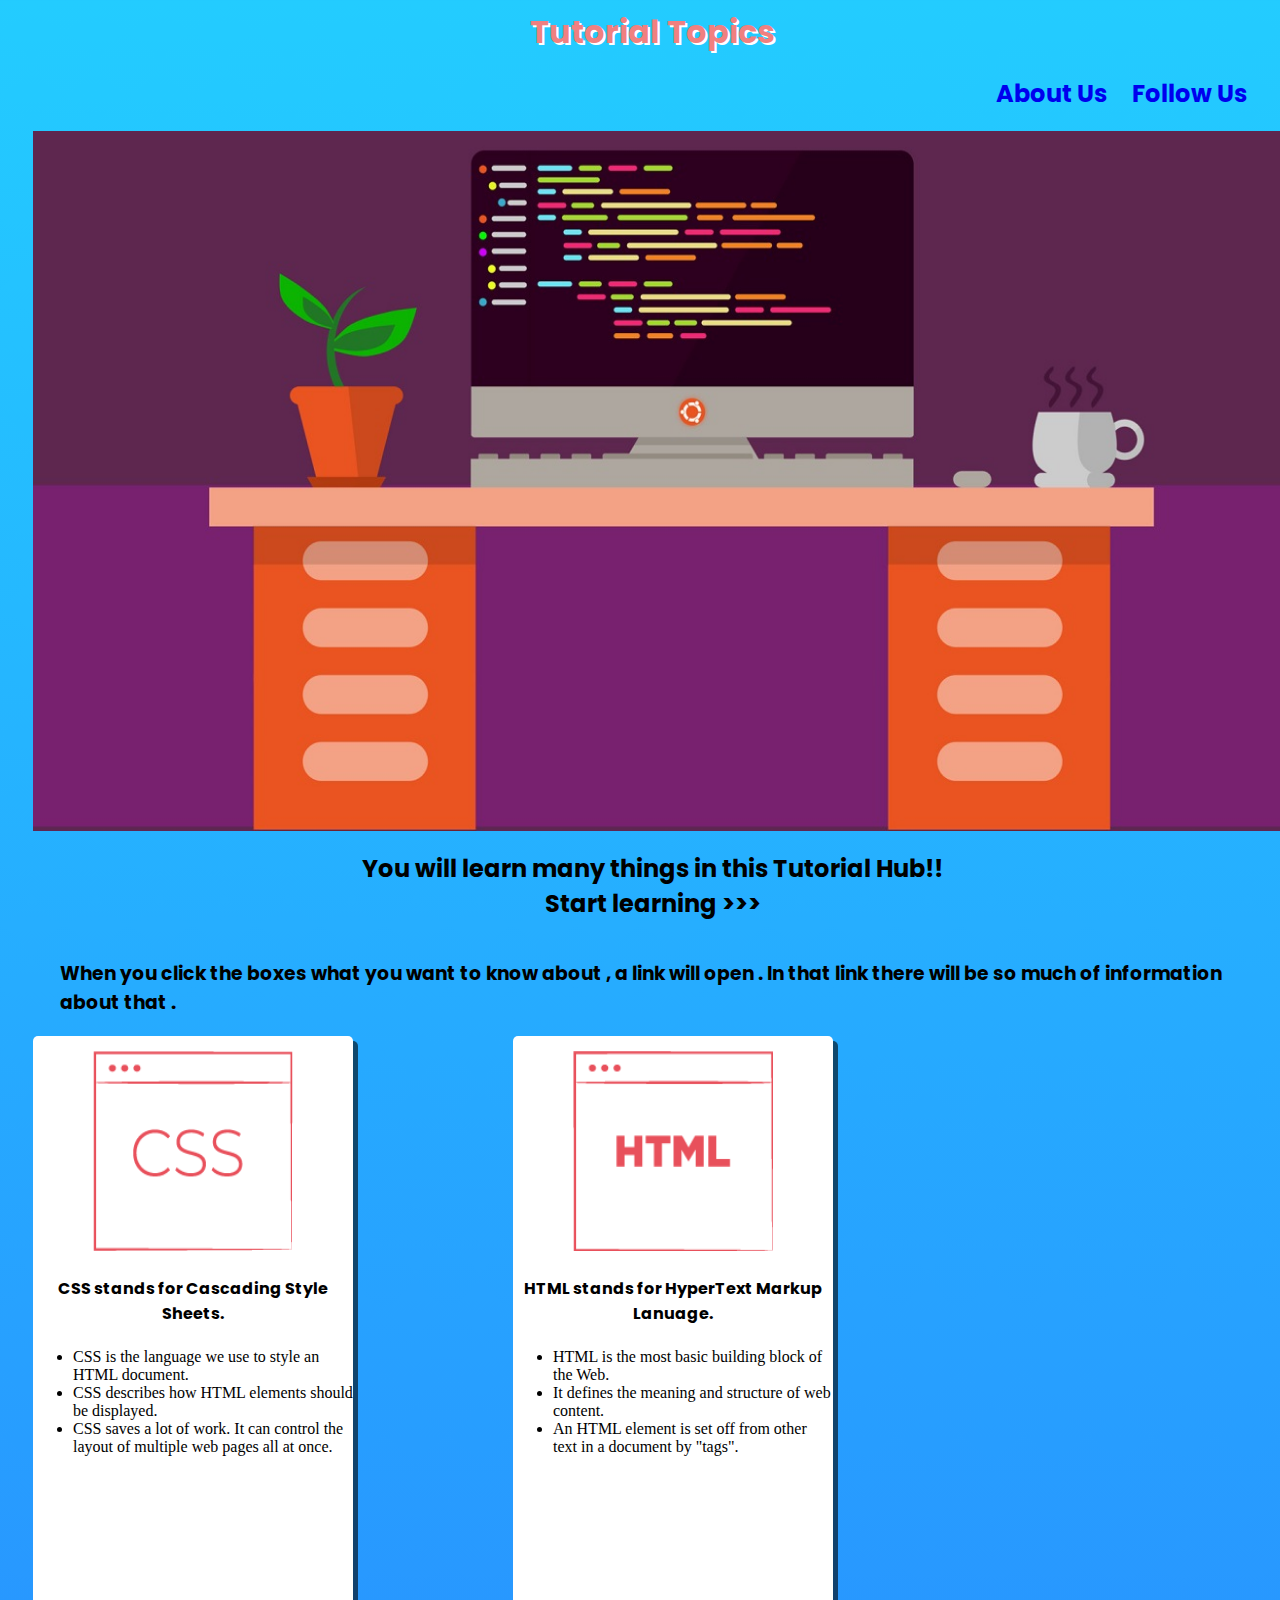
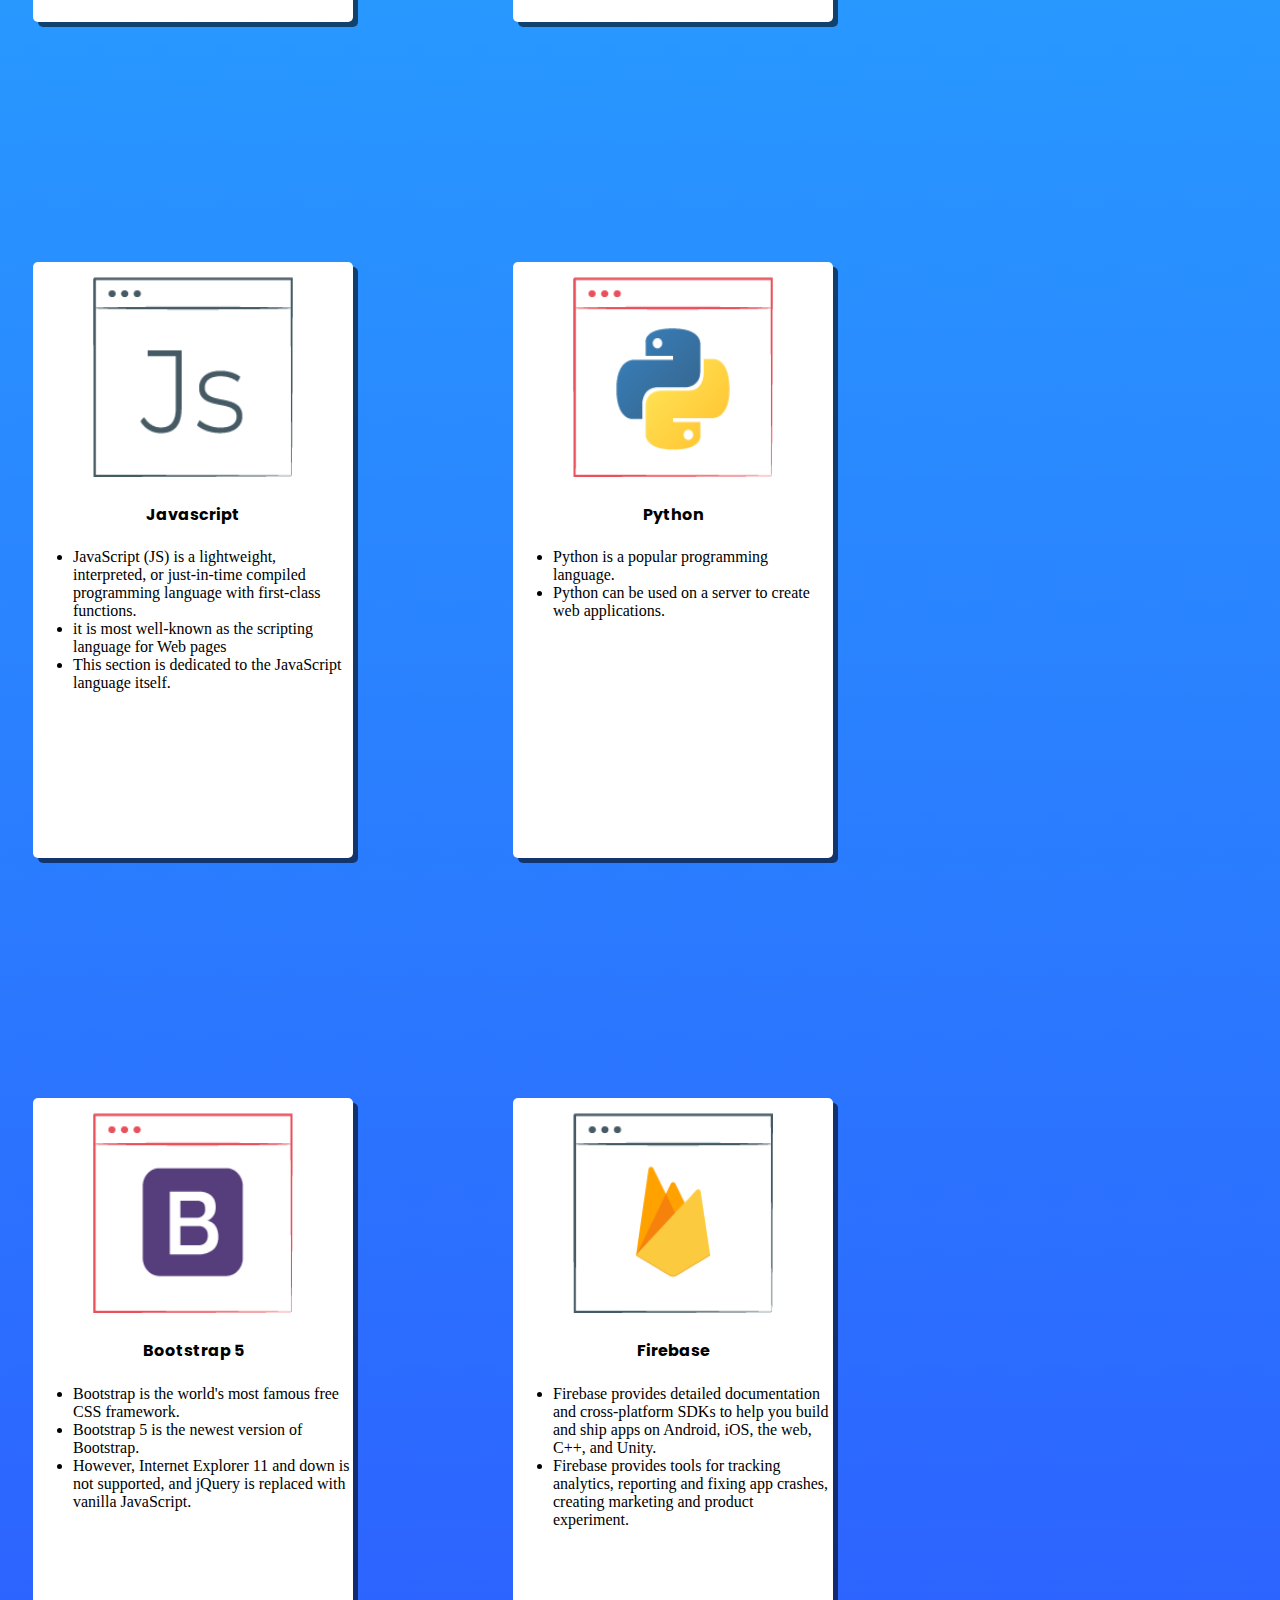
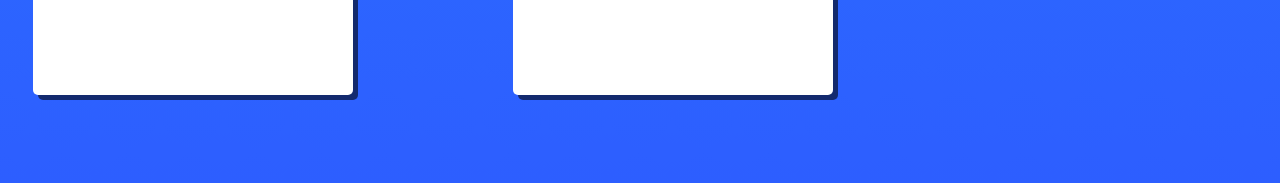
<file: index.html>
<!DOCTYPE html>
<html lang="en">
  <head>
    <title>Coding Tutorial</title>
    <link
      href="https://fonts.googleapis.com/css2?family=Fredoka:wght@600&family=Kanit:wght@100&family=Lobster&family=Montserrat:wght@300&family=Nunito:ital,wght@1,300&family=Poppins:wght@400;500;700&family=Roboto+Slab&family=Titillium+Web:ital@1&display=swap"
      rel="stylesheet"
    />
    <link rel="stylesheet" href="style.css" />
  </head>
  <body>
      <h1 class="title"><center>Tutorial Topics</center></h1>
    </div>
    <div class="afad">
      <a href="about.html" class="afa"><h2>About Us</h2></a>
      <a href="followus.html" class="afa"><h2>Follow Us</h2></a>
    </div>

    <img src="wallpaper.jpg" width="1300" height="700">

    <h2><center>You will learn many things in this Tutorial Hub!!<br>
    Start learning >>></center></h2>
    <h3 class="gt">When you click the boxes what you want to know about , a link will open . In that link there will be so much of information about that . </h3>

    <section class="fd">
      <div class="container">
        <a href="https://developer.mozilla.org/en-US/docs/Web/CSS"
          ><center>
            <img src="css.png" width="200px" height="200px" />
          </center>
        </a>
        <p>
          <h4><center>CSS stands for Cascading Style Sheets.</center></h4>
        </p>
        <ul>
          <li>CSS is the language we use to style an HTML document.</li>
          <li>CSS describes how HTML elements should be displayed.</li>
          <li>
            CSS saves a lot of work. It can control the layout of multiple web
            pages all at once.
          </li>
        </ul>
      </div>

      <div class="container">
        <a href="https://developer.mozilla.org/en-US/docs/Web/HTML"
          ><center>
            <img src="html.png" width="200px" height="200px" />
          </center>
        </a>
        <p>
          <h4><center>HTML stands for HyperText Markup Lanuage.</center></h4>
        </p>
        <ul>
          <li>HTML is the most basic building block of the Web.</li>
          <li>It defines the meaning and structure of web content.</li>
          <li>
            An HTML element is set off from other text in a document by "tags".
          </li>
        </ul>
      </div>

      <div class="container">
        <a href="https://developer.mozilla.org/en-US/docs/Web/JAVASCRIPT"
          ><center>
            <img src="javascript.png" width="200px" height="200px" />
          </center>
        </a>
        <p>
          <h4><center>Javascript</center></h4>
        </p>
        <ul>
          <li>
            JavaScript (JS) is a lightweight, interpreted, or just-in-time
            compiled programming language with first-class functions.
          </li>
          <li>it is most well-known as the scripting language for Web pages</li>
          <li>This section is dedicated to the JavaScript language itself.</li>
        </ul>
      </div>

      <div class="container">
        <a href="https://www.w3schools.com/python/"
          ><center>
            <img src="python.png" width="200px" height="200px" />
          </center>
        </a>
        <p>
          <h4><center>Python</center></h4>
        </p>
        <ul>
          <li>Python is a popular programming language.</li>
          <li>Python can be used on a server to create web applications.</li>
        </ul>
      </div>

      <div class="container">
        <a href="https://www.w3schools.com/bootstrap/bootstrap_ver.asp"
          ><center>
            <img src="bootstrap.png" width="200px" height="200px" />
          </center>
        </a>
        <p>
          <h4><center>Bootstrap 5</center></h4>
        </p>
        <ul>
          <li>Bootstrap is the world's most famous free CSS framework.</li>
          <li>Bootstrap 5 is the newest version of Bootstrap.</li>
          <li>
            However, Internet Explorer 11 and down is not supported, and jQuery
            is replaced with vanilla JavaScript.
          </li>
        </ul>
      </div>

      <div class="container">
        <a href="https://developer.mozilla.org/en-US/docs/Web/HTML"
          ><center>
            <img src="firebase.png" width="200px" height="200px" />
          </center>
        </a>
        <p>
          <h4><center>Firebase</center></h4>
        </p>
        <ul>
          <li>
            Firebase provides detailed documentation and cross-platform SDKs to
            help you build and ship apps on Android, iOS, the web, C++, and
            Unity.
          </li>
          <li>
            Firebase provides tools for tracking analytics, reporting and fixing
            app crashes, creating marketing and product experiment.
          </li>
        </ul>
      </div>
    </section>
  </body>
</html>
</file>
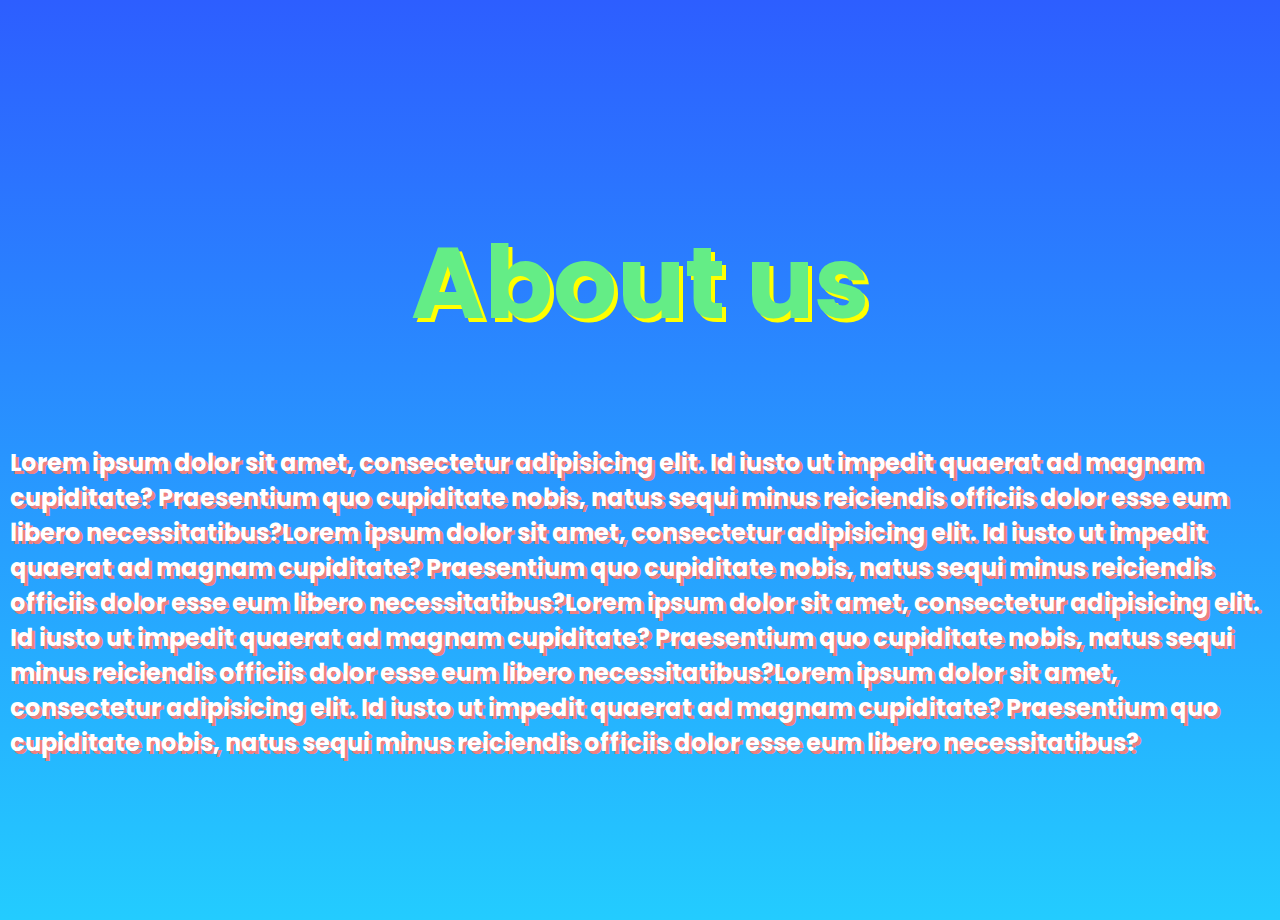
<file: about.html>
<!DOCTYPE html>
<head>
  <link
      href="https://fonts.googleapis.com/css2?family=Fredoka:wght@600&family=Kanit:wght@100&family=Lobster&family=Montserrat:wght@300&family=Nunito:ital,wght@1,300&family=Poppins:wght@400;500;700&family=Roboto+Slab&family=Titillium+Web:ital@1&display=swap"
      rel="stylesheet"
    />
<style>
    body {
      height: 100vh;
      display: flex;
      justify-content: center;
      background: linear-gradient( rgb(45, 94, 255), rgb(35, 204, 255));
      overflow: hidden;
      flex-direction: column;
      margin: 10px;
    }
  
    h1 {
      font-family: "Poppins", sans-serif;
      color: rgb(100, 237, 134);
      text-shadow: 4px 4px yellow;
      font-size: 100px;
    }

    h2 {
      font-family: "Poppins", sans-serif;
      color: #fff;
      text-shadow: 3px 3px lightcoral;
    }
  </style>
</head>
<body>
  
<center><h1>About us</h1>  </center>
<h2>Lorem ipsum dolor sit amet, consectetur adipisicing elit. Id iusto ut impedit quaerat ad magnam cupiditate? Praesentium quo cupiditate nobis, natus sequi minus reiciendis officiis dolor esse eum libero necessitatibus?Lorem ipsum dolor sit amet, consectetur adipisicing elit. Id iusto ut impedit quaerat ad magnam cupiditate? Praesentium quo cupiditate nobis, natus sequi minus reiciendis officiis dolor esse eum libero necessitatibus?Lorem ipsum dolor sit amet, consectetur adipisicing elit. Id iusto ut impedit quaerat ad magnam cupiditate? Praesentium quo cupiditate nobis, natus sequi minus reiciendis officiis dolor esse eum libero necessitatibus?Lorem ipsum dolor sit amet, consectetur adipisicing elit. Id iusto ut impedit quaerat ad magnam cupiditate? Praesentium quo cupiditate nobis, natus sequi minus reiciendis officiis dolor esse eum libero necessitatibus?</h2>
</body>
</html>
</file>
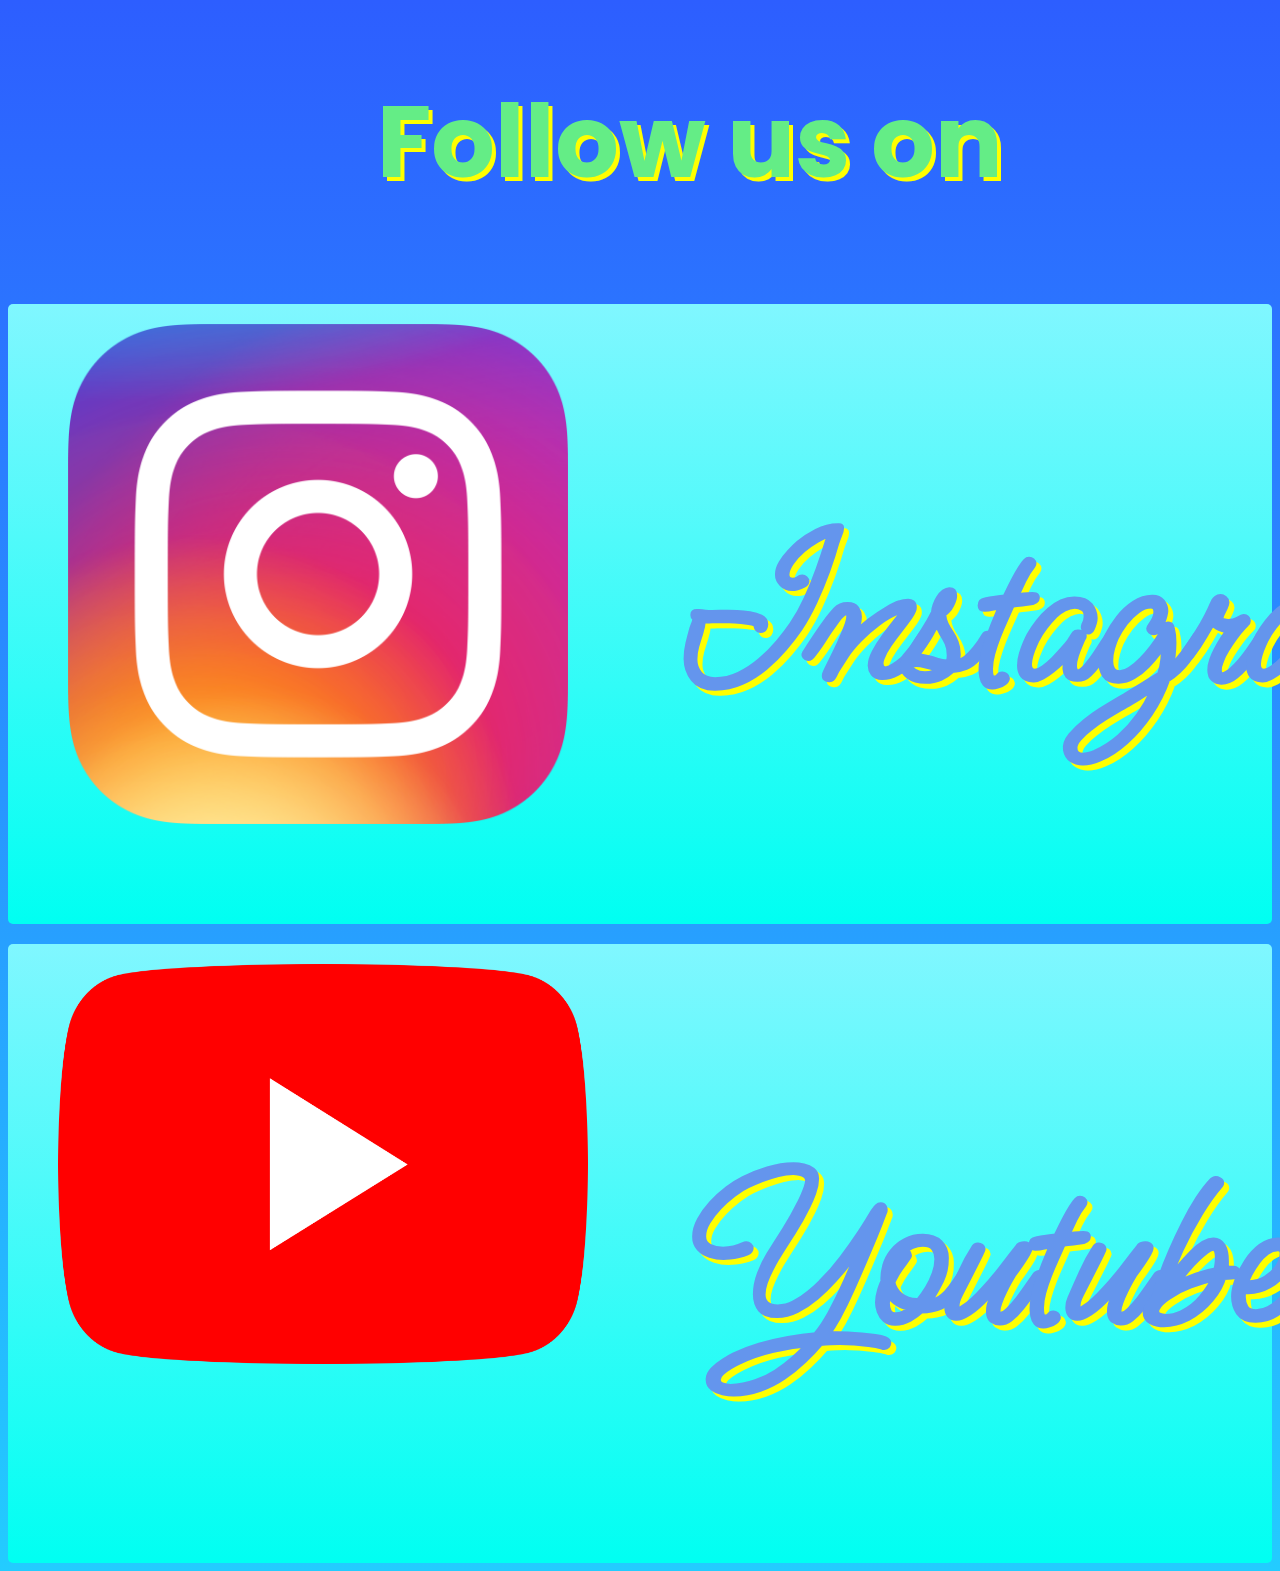
<file: followus.html>
<!DOCTYPE html>
<head>
  <link rel="stylesheet" href="styles.css">
  <link href="https://fonts.googleapis.com/css2?family=Hurricane&family=Ms+Madi&family=Oswald:wght@700&family=Poppins:wght@500&display=swap" rel="stylesheet">

</head>
<body>
    <h1><center>Follow us on</center></h1>
    <center>
    <div class="fd">
      <a href="https://www.instagram.com/galllata_broz/">
<div class="fbn">
     <img class="insta" src="instagram.png" width="500" height="500">
     <h1 class="h1">Instagram</h1>
    </div>
  </a>
  <a href="https://www.youtube.com/channel/UCeovMcgtsaEdwT6Bp786--w">
    <div class="fbn">
     <img class="youtube" src="youtube.png" width="530" height="400">
     <h1 class="h1">Youtube</h1>
    </div>
  </a>
    </div>
  </center>
</body>
</html>
</file>
<file: style.css>
body {
    background: linear-gradient(to top,rgb(45, 94, 255), rgb(35, 204, 255));
    padding-left: 25px;
    overflow-x: hidden;
    display: flex;
    flex-direction: column;
  }

  .title {
    color: lightcoral;
    font-family: "Poppins", sans-serif;
    padding: 0;
    margin: 0;
    text-shadow: 2px 2px white;
  }

  .gt{
    font-family:  "Poppins", sans-serif;
    margin-left:3vh ;
  }

  h2 {
    font-family: "Poppins", sans-serif;
  }

  h4 {
    font-family: "Poppins", sans-serif;
  }

  .afad {
    justify-content: flex-end;
    display: flex;
    flex-direction: row;
  }


  .fd{
      display: flex;
      flex-direction: row;
      gap: 10rem;
      flex-wrap: wrap;
  }

  .fd1{
    display: flex;
    flex-direction: row;
    gap: 10rem;
}

  .afa{
    font-family: "Fredoka", sans-serif;
    text-decoration: none;
    padding-right: 25px;
  }

  .container{
      background-color: white;
      width: 20rem;
      max-height: 40rem;
      border-radius: 5px;
      padding-top: 15px;
      margin-bottom: 5rem;
      align-items: center;
      box-shadow: 5px 5px rgba(0, 0, 0, 0.568);
  }

  .container:hover{
    box-shadow: 8px 8px rgba(0, 0, 0, 0.699);
  }

  p {
    font-family: "Poppins", sans-serif;
  }
  ol,
  ul {
    font-family: comic sans ms;
    padding-bottom: 150px;
  }
</file>
<file: styles.css>
body {
    justify-content: center;
    background: linear-gradient( rgb(45, 94, 255), rgb(35, 204, 255));
    overflow-x: hidden;
  }

  h1 {
    font-family: "Poppins", sans-serif;
    color: rgb(100, 237, 134);
      text-shadow: 4px 4px yellow;
    font-size: 100px;
    padding-left: 100px;
  }

  .h1 {
   font-family: 'Ms Madi', cursive ;
    color: cornflowerblue;
    text-shadow: 5px 5px yellow;
    font-size: 25vh;
    padding-left: 100px;
  }

  .fbn{
      display: flex;
      flex-direction: row;
       margin-top: 20px;
       border-radius: 5px;
       padding-top: 20px;
      background: linear-gradient(to top ,  rgb(0, 255, 242), rgb(128, 247, 255));
  }

  .fd{
      display: flex;
    flex-direction: column;
  }

  a{
      text-decoration: none;
  }

  img{
      padding-bottom: 40px;
      padding-left: 50px;
  }

  .fb{
      padding-left: 60px;
  }

  .insta{
    padding-left: 60px;
}
</file>
